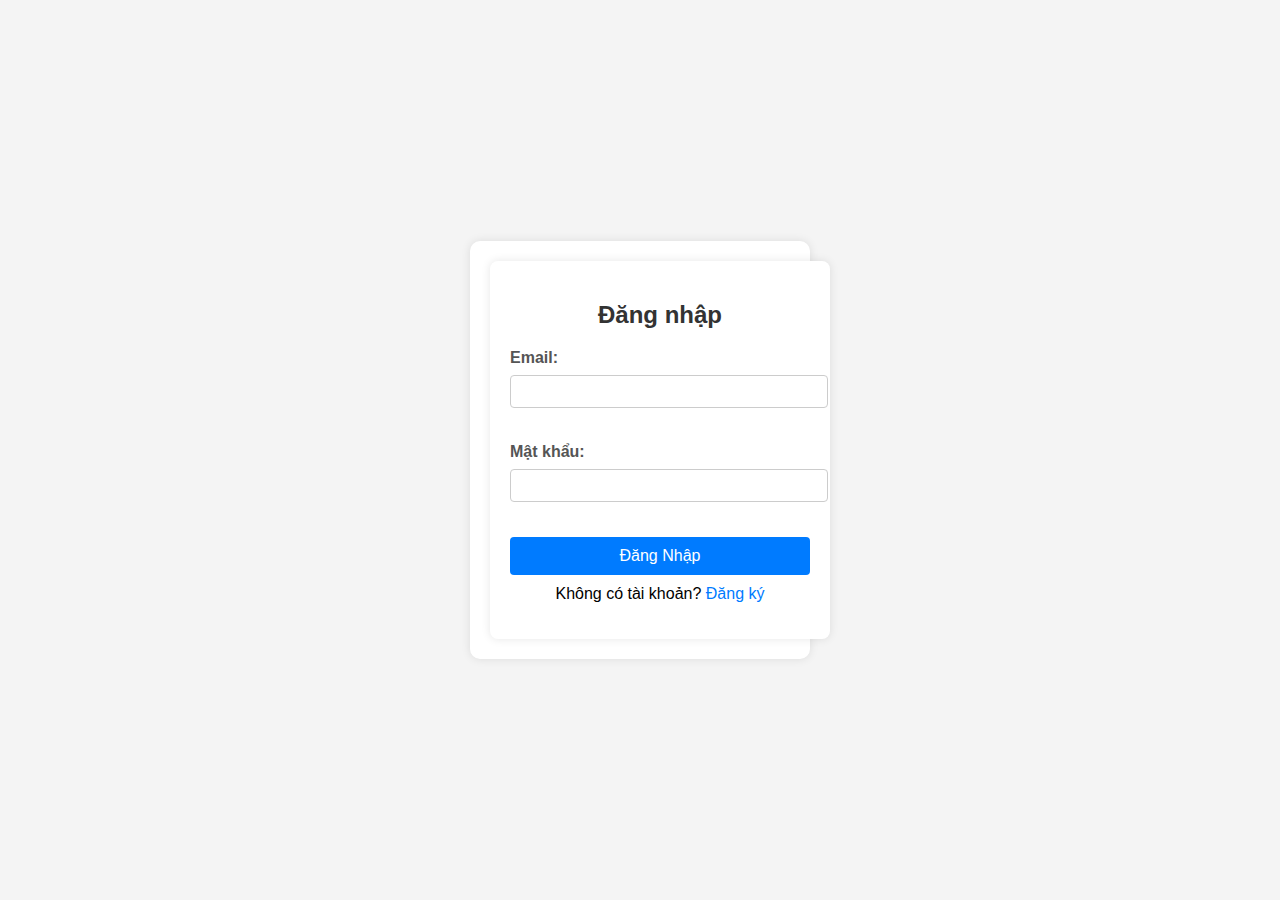
<file: index.html>
<!DOCTYPE html>
<html lang="en">
<head>
 <meta charset="UTF-8">
 <meta name="viewport" content="width=device-width, initial-scale=1.0">
    <title>Đăng nhập</title>
    <link rel="stylesheet" href="styles.css">
        </head>
        <body>
            <div class="container">
                <form class="signin-form" id="signin-form">
                    <h2>Đăng nhập</h2>
                    <div class="input-group">
                        <label for="email">Email:</label>
                        <input type="email" id="email" name="email" required>
                 </div>
            <div class="input-group">
            <label for="password">Mật khẩu:</label>
            <input type="password" id="password" name="password" required>
            </div>
            <button type="submit">Đăng Nhập</button>
            <p class="signup-link">Không có tài khoản? <a href="signup1.html">Đăng ký</a></p>
        </form>
            <script>
            document.getElementById('signin-form').onsubmit = function(event){
                event.preventDefault();
                window.location.assign('trangchu.html');
            }
            </script>
        </div>
</body>
</html>
</file>
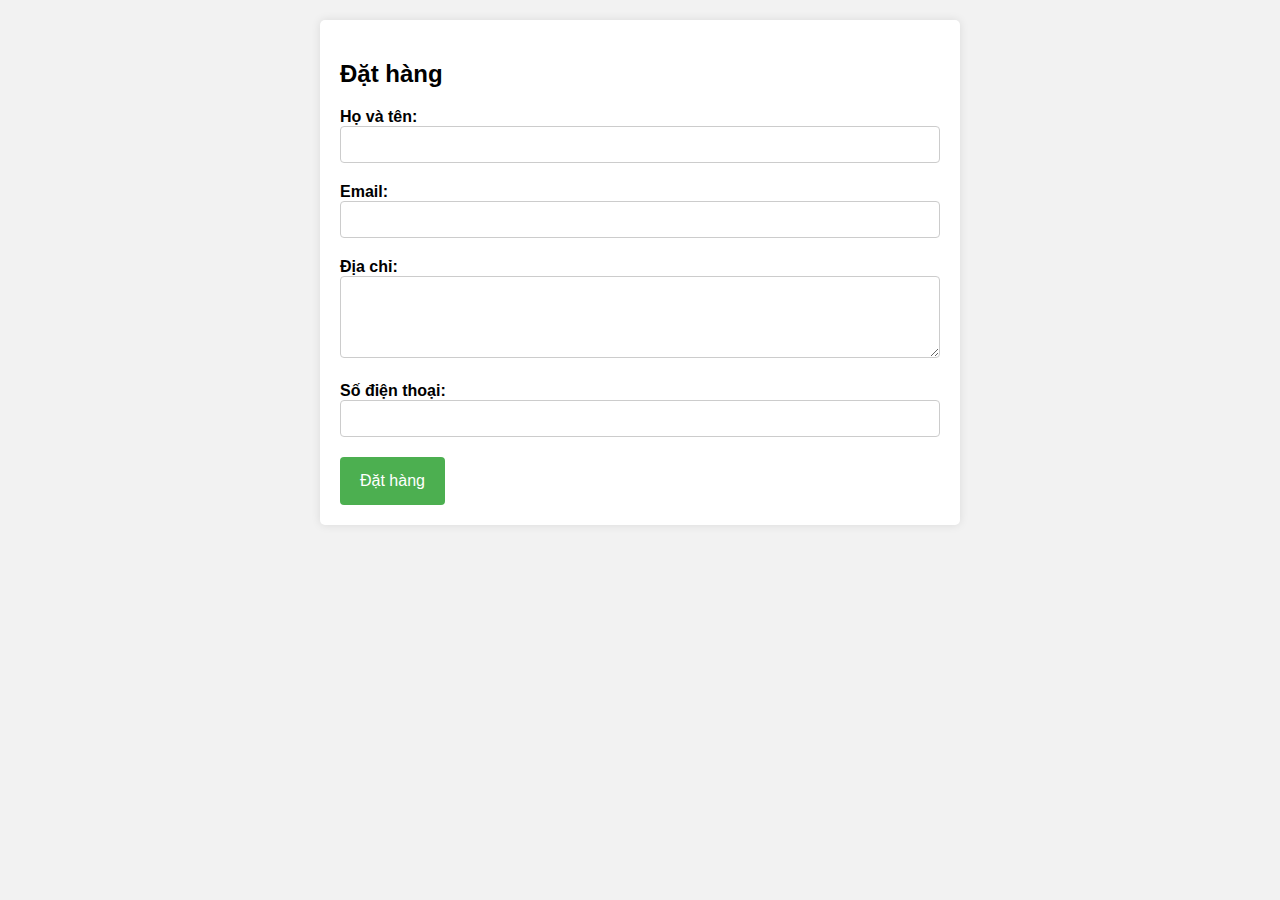
<file: Muahang.html>
<!DOCTYPE html>
<html lang="vi">
<head>
    <meta charset="UTF-8">
    <meta name="viewport" content="width=device-width, initial-scale=1.0">
    <title>Đặt hàng</title>
    <style>
        body {
            font-family: Arial, sans-serif;
            margin: 0;
            padding: 0;
            box-sizing: border-box;
            background-color: #f2f2f2;
        }
        .container {
            max-width: 600px;
            margin: 20px auto;
            padding: 20px;
            background-color: #fff;
            border-radius: 5px;
            box-shadow: 0 0 10px rgba(0, 0, 0, 0.1);
        }
        label {
            font-weight: bold;
        }
        input[type="text"],
        input[type="email"],
        textarea {
            width: 100%;
            padding: 10px;
            margin-bottom: 20px;
            border: 1px solid #ccc;
            border-radius: 4px;
            box-sizing: border-box;
        }
        input[type="submit"] {
            background-color: #4caf50;
            color: white;
            padding: 15px 20px;
            border: none;
            border-radius: 4px;
            cursor: pointer;
            font-size: 16px;
        }
        input[type="submit"]:hover {
            background-color: #45a049;
        }
    </style>
</head>
<body>
    <div class="container">
        <h2>Đặt hàng</h2>
        <form action="#" method="post">
            <label for="name">Họ và tên:</label>
            <input type="text" id="name" name="name" required>

            <label for="email">Email:</label>
            <input type="email" id="email" name="email" required>

            <label for="address">Địa chỉ:</label>
            <textarea id="address" name="address" rows="4" required></textarea>

            <label for="phone">Số điện thoại:</label>
            <input type="text" id="phone" name="phone" required>

            <input type="submit" value="Đặt hàng">
        </form>
    </div>
</body>
</html>
</file>
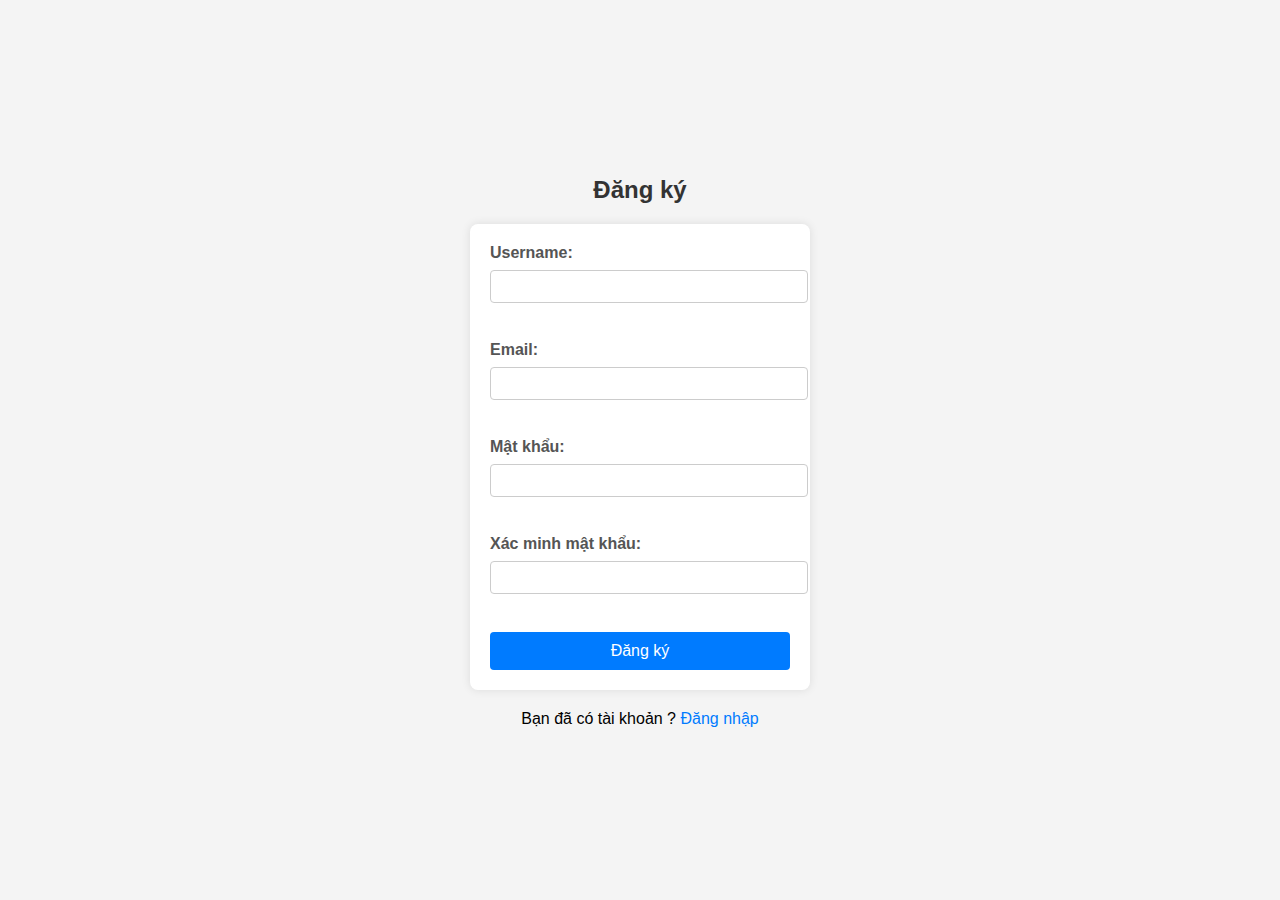
<file: signup1.html>
<!DOCTYPE html>
<html>
<head>
    <title>Đăng ký</title>
    <meta charset="UTF-8">
    <meta name="viewport" content="width=device-width, initial-scale=1.0">
    <link rel="stylesheet" href="styles.css">
</head>
<body>
    <h2>Đăng ký</h2>
    <form id="signUpForm">
        <label for="username">Username:</label>
        <input type="text" id="username" name="username" required><br><br>
        <label for="email">Email:</label>
        <input type="email" id="email" name="email" required><br><br>
        <label for="password">Mật khẩu:</label>
        <input type="password" id="password" name="password" required><br><br>
        <label for="password">Xác minh mật khẩu:</label>
        <input type="confirm-password" id="confirm-password" name="confirm-password" required><br><br>
        <button type="submit"  onclick="myFunction()" >Đăng ký</button>
    </form>
    <p>Bạn đã có tài khoản ? <a href="#" onclick="signIn()">Đăng nhập</a></p>
    <script>
        document.getElementById('signUpForm').onsubmit = function(event) {
            event.preventDefault();
            const username = document.getElementById('username').value;
            const email = document.getElementById('email').value;
            const password = document.getElementById('password').value;
            console.log('Username:', username);
            console.log('Email:', email);
            console.log('Password:', password);
            window.location.assign('index.html');
        };
        function signIn() {
            window.location.assign('index.html');
        }
        function myFunction() {
        var password = document.getElementById('password').value;
        var confirmPassword = document.getElementById('confirm-password').value;
         if (password !== confirmPassword) {
         alert('Passwords do not match. Please try again.');
         event.preventDefault();
         } else {
         window.location.assign('trangchu.html');
         }
        }
    </script>
</body>
</html>
</file>
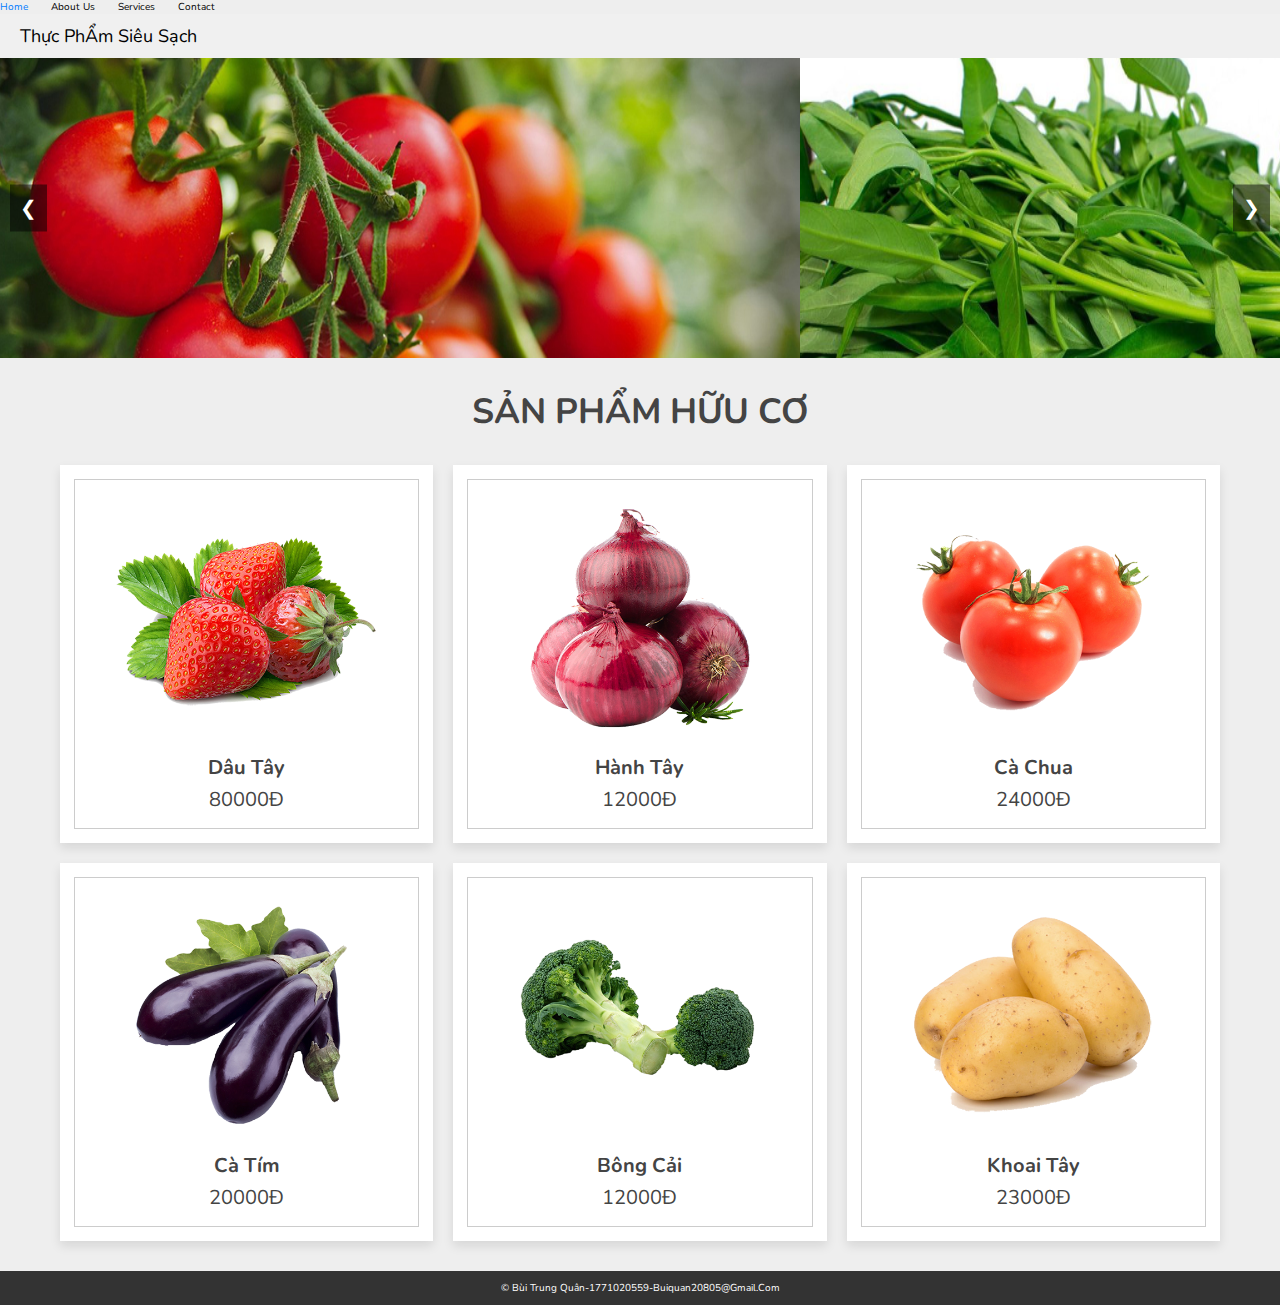
<file: trangchu.html>
<!DOCTYPE html>
<html lang="en">
<head>
   <meta charset="UTF-8">
   <meta http-equiv="X-UA-Compatible" content="IE=edge">
   <meta name="viewport" content="width=device-width, initial-scale=1.0">
   <link rel="stylesheet" href="style.css">
   <script src="script.js" defer></script>
</head>
<body>
   <nav>
      <ul>
        <li><a href="#">Home</a></li>
        <li><a href="#">About Us</a></li>
        <li><a href="#">Services</a></li>
        <li><a href="#">Contact</a></li>
      </ul>
    </nav>
   <header>Thực PhẨm Siêu Sạch </header>
   <section class="slideshow">
      <div class="slide-container">
        <img src="8.jpg" alt="Slide 1">
        <img src="7.webp" alt="Slide 2">
        <img src="9.jpg" alt="Slide 3">
        <img src="2.png" alt="Slide 4">
      </div>
      <button class="prev-btn">&#10094;</button>  <button class="next-btn">&#10095;</button>
   </section>
<div class="container">
   <h3 class="title"> Sản phẩm hữu cơ </h3>
   <div class="products-container">
      <div class="product" data-name="p-1">
         <img src="1.png" alt="">
         <h3>Dâu tây</h3>
         <div class="price">80000Đ</div>
      </div>
      <div class="product" data-name="p-2">
         <img src="2.png" alt="">
         <h3>Hành tây</h3>
         <div class="price">12000Đ</div>
      </div>
      <div class="product" data-name="p-3">
         <img src="3.png" alt="">
         <h3>Cà chua</h3>
         <div class="price">24000Đ</div>
      </div>
      <div class="product" data-name="p-4">
         <img src="4.png" alt="">
         <h3>Cà tím</h3>
         <div class="price">20000Đ</div>
      </div>
      <div class="product" data-name="p-5">
         <img src="5.png" alt="">
         <h3>Bông cải</h3>
         <div class="price">12000Đ</div>
      </div>
      <div class="product" data-name="p-6">
         <img src="6.png" alt="">
         <h3>Khoai tây</h3>
         <div class="price">23000Đ</div>
      </div>
   </div>
</div>
<div class="products-preview">
   <div class="preview" data-target="p-1">
      <i class="fas fa-times"></i>
      <img src="1.png" alt="">
      <h3>Dâu tây hữu cơ</h3>
      <div class="stars">
         <i class="fas fa-star"></i>
         <i class="fas fa-star"></i>
         <i class="fas fa-star"></i>
         <i class="fas fa-star"></i>
         <i class="fas fa-star-half-alt"></i>
         <span>( 12 )</span>
      </div>
      <p>Sản phẩm được hái và thu hoạch trực tiếp tại vườn dâu tây Thái nguyên</p>
      <div class="price">80.000Đ</div>
      <div class="buttons">
         <a href="#" onclick="alert('Đặt hàng thành công!!')" class="buy"><a href="Muahang.html">Đặt hàng</a></a>
         <a href="#" onclick="alert('Thêm vào giỏ hàng thành công')" class="cart">Thêm vào giỏ hàng</a>
      </div>
   </div>
   <div class="preview" data-target="p-2">
      <i class="fas fa-times"></i>
      <img src="2.png" alt="">
      <h3>Hành tím</h3>
      <div class="stars">
         <i class="fas fa-star"></i>
         <i class="fas fa-star"></i>
         <i class="fas fa-star"></i>
         <i class="fas fa-star"></i>
         <i class="fas fa-star-half-alt"></i>
         <span>( 50 )</span>
      </div>
      <p>Hành tím tươi ngon chuẩn vị</p>
      <div class="price">12000Đ</div>
      <div class="buttons">
         <a href="#" onclick="alert('Đặt hàng thành công!!')"  class="buy"><a href="Muahang.html">Đặt hàng</a></a>
         <a href="#" onclick="alert('Thêm vào giỏ hàng thành công')" class="cart">Thêm vào giỏ hàng</a>
      </div>
   </div>
   <div class="preview" data-target="p-3">
      <i class="fas fa-times"></i>
      <img src="3.png" alt="">
      <h3>Cà chua</h3>
      <div class="stars">
         <i class="fas fa-star"></i>
         <i class="fas fa-star"></i>
         <i class="fas fa-star"></i>
         <i class="fas fa-star"></i>
         <i class="fas fa-star-half-alt"></i>
         <span>( 32 )</span>
      </div>
      <p>Cà chua tươi ngon mỗi ngày</p>
      <div class="price">24000Đ</div>
      <div class="buttons">
         <a href="#" onclick="alert('Đặt hàng thành công!!')"  class="buy"><a href="Muahang.html">Đặt hàng</a></a>
         <a href="#" onclick="alert('Thêm vào giỏ hàng thành công')" class="cart">Thêm vào giỏ hàng</a>
      </div>
   </div>
   <div class="preview" data-target="p-4">
      <i class="fas fa-times"></i>
      <img src="4.png" alt="">
      <h3>Cà tím</h3>
      <div class="stars">
         <i class="fas fa-star"></i>
         <i class="fas fa-star"></i>
         <i class="fas fa-star"></i>
         <i class="fas fa-star"></i>
         <i class="fas fa-star-half-alt"></i>
         <span>( 15 )</span>
      </div>
      <p>Cà tím tươi ngon chuẩn vị</p>
      <div class="price">20000Đ</div>
      <div class="buttons">
         <a href="#" onclick="alert('Đặt hàng thành công!!')" class="buy"><a href="Muahang.html">Đặt hàng</a></a>
         <a href="#" onclick="alert('Thêm vào giỏ hàng thành công')" class="cart">Thêm vào giỏ hàng</a>
      </div>
   </div>
   <div class="preview" data-target="p-5">
      <i class="fas fa-times"></i>
      <img src="5.png" alt="">
      <h3>Bông cải</h3>
      <div class="stars">
         <i class="fas fa-star"></i>
         <i class="fas fa-star"></i>
         <i class="fas fa-star"></i>
         <i class="fas fa-star"></i>
         <i class="fas fa-star-half-alt"></i>
         <span>( 50 )</span>
      </div>
      <p>Bông cải tươi ngon</p>
      <div class="price">12000Đ</div>
      <div class="buttons">
         <a href="#" onclick="alert('Đặt hàng thành công!!')" class="buy"><a href="Muahang.html">Đặt hàng</a></a>
         <a href="#" onclick="alert('Thêm vào giỏ hàng thành công')" class="cart">Thêm vào giỏ hàng</a>
      </div>
   </div>
   <div class="preview" data-target="p-6">
      <i class="fas fa-times"></i>
      <img src="6.png" alt="">
      <h3>Khoai tây</h3>
      <div class="stars">
         <i class="fas fa-star"></i>
         <i class="fas fa-star"></i>
         <i class="fas fa-star"></i>
         <i class="fas fa-star"></i>
         <i class="fas fa-star-half-alt"></i>
         <span>( 30 )</span>
      </div>
      <p>Khoai tây mới thu hoạch tươi ngon</p>
      <div class="price">23000Đ</div>
      <div class="buttons">
         <a href="#" onclick="alert('Đặt hàng thành công!!')" class="buy"><a href="Muahang.html">Đặt hàng</a></a>
         <a href="#" onclick="alert('Thêm vào giỏ hàng thành công')" class="cart">Thêm vào giỏ hàng</a>
      </div>
   </div>
</div>
</body>
<footer>
    <p>&copy;  Bùi Trung Quân-1771020559-buiquan20805@gmail.com </p>
  </footer>
</html>
</file>
<file: styles.css>
body {
    font-family: Arial, sans-serif;
    background-color: #f0f2f5;
    display: flex;
    justify-content: center;
    align-items: center;
    height: 100vh;
    margin: 0;
}

.container {
    background-color: #fff;
    padding: 20px;
    border-radius: 10px;
    box-shadow: 0 0 10px rgba(0, 0, 0, 0.1);
    width: 300px;
}

.signin-form {
    display: flex;
    flex-direction: column;
}

h2 {
    text-align: center;
    margin-bottom: 20px;
}

.input-group {
    margin-bottom: 15px;
}

label {
    margin-bottom: 5px;
    font-weight: bold;
}

input[type="email"],
input[type="password"]
input[type="confirm-password"] {
    width: 100%;
    padding: 10px;
    border: 1px solid #ccc;
    border-radius: 5px;
}
button {
    padding: 10px;
    background-color: #007bff;
    border: none;
    border-radius: 5px;
    color: white;
    font-size: 16px;
    cursor: pointer;
    transition: background-color 0.3s ease;
}
button:hover {
    background-color: #0056b3;
}
.signup-link {
    text-align: center;
    margin-top: 10px;
}
.signup-link a {
    color: #007bff;
    text-decoration: none;
}
.signup-link a:hover {
    text-decoration: underline;
}
body {
    font-family: Arial, sans-serif;
    background-color: #f4f4f4;
    display: flex;
    flex-direction: column;
    align-items: center;
    justify-content: center;
    height: 100vh;
    margin: 0;
}
h2 {
    color: #333;
}
form {
    background: #fff;
    padding: 20px;
    border-radius: 8px;
    box-shadow: 0 0 10px rgba(0, 0, 0, 0.1);
    width: 300px;
}
label {
    display: block;
    margin-bottom: 8px;
    color: #555;
}
input[type="text"], input[type="email"], input[type="password"], input[type="confirm-password"] {
    width: 100%;
    padding: 8px;
    margin-bottom: 20px;
    border: 1px solid #ccc;
    border-radius: 4px;
}
button {
    width: 100%;
    padding: 10px;
    background-color: #007bff;
    color: white;
    border: none;
    border-radius: 4px;
    cursor: pointer;
    font-size: 16px;
}
button:hover {
    background-color: #007bff;
}
p {
    margin-top: 20px;
}
a {
    color: #007bff;
    text-decoration: none;
}
a:hover {
    text-decoration: underline;
}
</file>
<file: style.css>
@import url('https://fonts.googleapis.com/css2?family=Nunito:wght@200;300;400;500;600&display=swap');
*{
   font-family: 'Nunito', sans-serif;
   margin:0; padding:0;
   box-sizing: border-box;
   outline: none; border:none;
   text-decoration: none;
   transition: all .2s linear;
   text-transform: capitalize;
}
html{
   font-size: 62.5%;
   overflow-x: hidden;
}
body{
   background: #eee;
   margin: 0;
   padding: 0;
   font-family: sans-serif;
}
header{
   background-color: rgb(223, 223, 223);
   padding: 20px;
   text-align: center;
   font-size: large;
 }
.container{
   max-width: 1200px;
   margin:0 auto;
   padding:3rem 2rem;
}
.container .title{
   font-size: 3.5rem;
   color:#444;
   margin-bottom: 3rem;
   text-transform: uppercase;
   text-align: center;
}
.container .products-container{
   display: grid;
   grid-template-columns: repeat(auto-fit, minmax(30rem, 1fr));
   gap:2rem;
}
.container .products-container .product{
   text-align: center;
   padding:3rem 2rem;
   background: #fff;
   box-shadow: 0 .5rem 1rem rgba(0,0,0,.1);
   outline: .1rem solid #ccc;
   outline-offset: -1.5rem;
   cursor: pointer;
}
.container .products-container .product:hover{
   outline: .2rem solid #222;
   outline-offset: 0;
}
.container .products-container .product img{
   height: 25rem;
}
.container .products-container .product:hover img{
   transform: scale(.9);
}
.container .products-container .product h3{
   padding:.5rem 0;
   font-size: 2rem;
   color:#444;
}
.container .products-container .product:hover h3{
   color:#27ae60;
}
.container .products-container .product .price{
   font-size: 2rem;
   color:#444;
}
.products-preview{
   position: fixed;
   top:0; left:0;
   min-height: 100vh;
   width: 100%;
   background: rgba(0,0,0,.8);
   display: none;
   align-items: center;
   justify-content: center;
}
.products-preview .preview{
   display: none;
   padding:2rem;
   text-align: center;
   background: #fff;
   position: relative;
   margin:2rem;
   width: 40rem;
}
.products-preview .preview.active{
   display: inline-block;
}
.products-preview .preview img{
   height: 30rem;
}
.products-preview .preview .fa-times{
   position: absolute;
   top:1rem; right:1.5rem;
   cursor: pointer;
   color:#444;
   font-size: 4rem;
}
.products-preview .preview .fa-times:hover{
   transform: rotate(90deg);
}
.products-preview .preview h3{
   color:#444;
   padding:.5rem 0;
   font-size: 2.5rem;
}
.products-preview .preview .stars{
   padding:1rem 0;
   font-size: 1.7rem;
}
.products-preview .preview .stars i{
   color:#27ae60;
}
.products-preview .preview .stars span{
   color:#999;
}
.products-preview .preview p{
   line-height: 1.5;
   padding:1rem 0;
   font-size: 1.6rem;
   color:#777;
}
.products-preview .preview .price{
   padding:1rem 0;
   font-size: 2.5rem;
   color:#27ae60;
}
.products-preview .preview .buttons{
   display: flex;
   gap:1.5rem;
   flex-wrap: wrap;
   margin-top: 1rem;
}
.products-preview .preview .buttons a{
   flex:1 1 16rem;
   padding:1rem;
   font-size: 1.8rem;
   color:#444;
   border:.1rem solid #444;
}
.products-preview .preview .buttons a.cart{
   background: #444;
   color:#fff;
}
.products-preview .preview .buttons a.cart:hover{
   background: #111;
}
.products-preview .preview .buttons a.buy:hover{
   background: #444;
   color:#fff;
}
@media (max-width:991px){

   html{
      font-size: 55%;
   }

}
@media (max-width:768px){
   .products-preview .preview img{
      height: 25rem;
   }
}
@media (max-width:450px){
   html{
      font-size: 50%;
   }
}
footer {
   background-color: #333;
   color: white;
   padding: 10px;
   text-align: center;
}
body {
   margin: 0;
   padding: 0;
 }
 .slideshow {
   position: relative; 
   width: 100%;
   height: 300px;  overflow: hidden; 
 }
 .slide-container {
   display: flex;
   animation: slideShow 4s infinite ease-in-out;
 }
 .slide-container img {
   width: 100%; 
 }
 @keyframes slideShow {
   0% { transform: translateX(0); }
   100% { transform: translateX(-100%); } 
 }
 .prev-btn,
 .next-btn {
   position: absolute;  
   top: 50%;
   transform: translateY(-50%); 
   background-color: rgba(0, 0, 0, 0.5); 
   color: white;
   font-size: 20px;
   border: none;
   cursor: pointer;
   padding: 10px;
 }
 .prev-btn {
   left: 10px; 
 }
 .next-btn {
   right: 10px;
 }
 .prev-btn:hover,
 .next-btn:hover {
   background-color: rgba(0, 0, 0, 0.8);
 }
header {
   display: flex;
   justify-content: space-between; 
   align-items: center; 
   padding: 10px 20px;
   background-color: #f0f0f0; 
 }
 nav ul {
   list-style: none; 
   padding: 0; 
   margin: 0; 
 }
 nav li {
   display: inline-block; 
   margin-right: 20px; 
 }
 nav a {
   text-decoration: none; 
   color: black;
 }
 nav a:hover {
   color: #007bff; 
 }
 h1 {
   font-size: 4em; 
   margin: 0; 
 }
</file>
